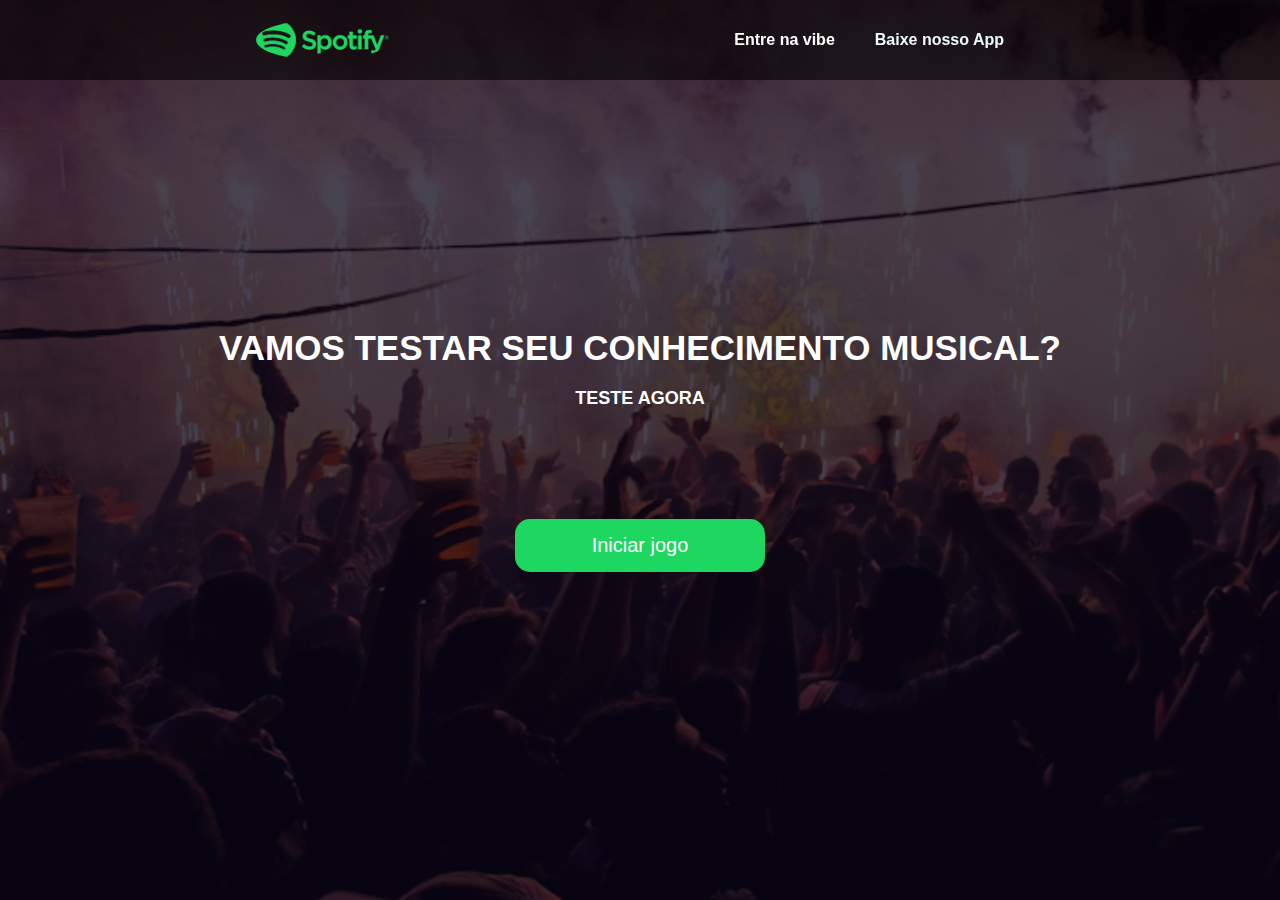
<file: index2.html>
<!DOCTYPE html>
<html lang="pt-br">
<head>
  <title>Qual é a música?</title>
  <link href="https://fonts.googleapis.com/css2?family=Pacifico&display=swap" rel="stylesheet">
  <link rel="stylesheet" href="style2.css">
  <link rel="stylesheet" href="https://cdnjs.cloudflare.com/ajax/libs/font-awesome/6.1.0/css/all.min.css">
</head>
  <body>
    <navbar id="navbar">
			<div class="navbar-container">
				<img src="logo.png" alt="" class="logo" />
				<ul class="navbar-items">
					<li class="navbar-item"></li>
					<li class="navbar-item"></li>
					<li class="texto">Entre na vibe</li>
					<a class="llk" href="https://www.spotify.com/br-pt/download/windows/"><li class="llk">Baixe nosso App</li></a>
				</ul>
			</div>
		</navbar>
      
    <div class="title-container">
      <h1>VAMOS TESTAR SEU CONHECIMENTO MUSICAL?</h1>
      <h2>TESTE AGORA</h2>
    </div>
    
    <input type="text" id="player-name" name="player-name" placeholder="Seu Nome">
   
    <button id="start-game" onclick="startGame()">Iniciar jogo</button>
    <div id="game-container"></div>
    <div id="album-container"></div>
    <div id="error-message" class="hidden">
      <p>Você errou! Tente novamente.</p>
      <button id="try-again">Tentar Novamente</button>
    </div>
    
    <div id="music-controls-container" class="hidden">
   

   <button id="play-music" class="hidden">
  <i id="play-icon" class="fas fa-pause"></i>
</button>
<div class="score-container">
  <p id="score">Pontuação: 0</p>
</div>
    <label id="lbl-resposta" for="resposta" class="hidden">Qual é a música?</label>
    <input type="text" id="resposta" class="hidden"></input>
    <button id="btn-resposta" class="hidden">Enviar</button>
    </div>
</body>
<script src="https://sdk.scdn.co/spotify-player.js"></script>
<script src="script.js"></script>
</html>
</file>
<file: style2.css>
/* Reset de estilos */
html, body, * {
  margin: 0;
  padding: 0;
  box-sizing: border-box;
}

/* Estilos gerais */
body {
  font-family: Arial, sans-serif;
  background-image: url(ll.png) ; /* Cor de fundo verde do Spotify */
  background-size: cover;
  display: flex;
  flex-direction: column;
  align-items: center;
  justify-content: center;
  height: 100vh;
  margin: 0;
  
}

/* Estilos para a mensagem de erro */
#error-message {
 
  position: absolute;
  top: 50%; /* Ajuste a posição vertical conforme necessário */
  left: 50%; /* Ajuste a posição horizontal conforme necessário */
  transform: translate(-50%, -50%);
  background-color: rgba(255, 0, 0, 0.809); /* Cor de fundo vermelha com transparência */
  color: #fff; /* Cor do texto */
  padding: 20px;
  border-radius: 5px;
  z-index: 1000;
  text-align: center;
}

#try-again {
  padding: 10px;
  background-color: #1ed760; /* Cor de fundo verde do Spotify */
  color: #fff; /* Cor do texto */
  border: none;
  cursor: pointer;
  outline: none;
  border-radius: 5px;
  margin-top: 10px;
}

#try-again:hover {
  background-color: #25B960; /* Cor de fundo verde ligeiramente mais escura no hover */
}


.score-container {
  position: absolute;
  top: 80px; /* Distância do topo da tela */
  right: 150px; /* Distância da direita da tela */
  background-color: #000000(0, 0, 0, 0.5); /* Cor de fundo com transparência */
  color: #fff; /* Cor do texto */
  padding: 25px;
  border-radius: 15px;
  z-index: 1000; /* Certifique-se de que esteja acima de outros elementos */
  border: 3.5px solid #1ed760;
  font-size: 17px;
}

/* Estilos para o texto da pontuação */
#score {
  margin: 0;
}

#music-controls-container {
  text-align: center;
  margin-top: 20px;
  background: rgba(0, 0, 0, 0.5);
  border-radius: 10px, #fff;
  padding: 20px;
  width: 400px;
  border: 2px solid #1ed760;
  border-radius: 15px;
  
}

/* Estilos para os elementos dentro do contêiner de controles de música */
#music-controls-container button,
#music-controls-container label,
#music-controls-container input[type="text"],
#music-controls-container img {
  margin: 10px; /* Adapte a margem conforme desejado */
}

/* Estilos para o botão "Play/Pause" */
#play-music {
  padding: 20px; /* Aumente o padding conforme necessário */
  font-size: 24px; /* Aumente o tamanho da fonte conforme necessário */
  color: #fff; /* Cor do ícone e do texto */
  background: transparent; /* Fundo transparente */
  border: none;
  cursor: pointer;
  outline: none;
  transition: transform 0.3s;
  position: relative; /* Tornar a posição relativa */
  left: 38%; /* Mova-o para a metade do contêiner horizontalmente */
 
}

#play-music:hover {
  transform: scale(1.3); /* Efeito de escala no hover */
}

#resposta {
  display: inline-block;
}

/* Estilos para o botão "Enviar" */
#btn-resposta {
  margin-top: 10px;
  width: 150px;
  height: auto;
  padding: 10px;
  font-size: 20px;
  color: #fff;
  background-color: #1ed760; /* Cor de fundo verde do Spotify */
  border: none;
  cursor: pointer;
  outline: none;
  border-radius: 15px; /* Bordas redondas */
  box-shadow: 0 4px 6px #1ed760;; /* Sombra verde */
  transition: transform 0.3s, background-color 0.3s, box-shadow 0.3s;
  margin-bottom: 10px;
}

#btn-resposta:hover {
  transform: scale(1.3);
  background-color: #1ed760; /* Cor de fundo verde ligeiramente mais escura no hover */
  box-shadow: 0 6px 8px #39ec78; /* Sombra mais intensa no hover */
}


/* Estilos para a etiqueta "Qual é a música?" */
#lbl-resposta {
  font-family: Arial, Helvetica, sans-serif;
  font-size: 25px; /* Aumente o tamanho da fonte conforme necessário */
  color: #ffffff; /* Cor do texto */
  padding: 50px;
  margin-bottom: 10px;
}

/* Estilos para a imagem personalizada */
#custom-image {
  width: 250px; /* Ajuste a largura conforme desejado */
  height: auto;
  border-radius: 50%;
  outline: none;
}

/* Estilos para o cabeçalho */
h1 {
  text-align: center;
  margin-bottom: 20px;
  color: #fff; /* Cor do texto */
  margin-top: -170;
}

/* Estilos para os elementos do jogo */
#game-container {
  text-align: center;
  margin-bottom: 20px;
}

/* Estilos para o botão "Iniciar Jogo" */
#start-game {
  width: 250px;
  padding: 15px;
  background-color: #1ed760; /* Cor de fundo verde do Spotify */
  color: #fff; /* Cor do texto */
  border: none;
  cursor: pointer;
  outline: none;
  transition: background-color 0.3s;
  margin-top: 40px;
  border-radius: 15px;
  transition: transform 0.3s, background-color 0.3s, box-shadow 0.3s;
  cursor: pointer;
  font-size: 20px;
}

#start-game:hover {
  background-color: #1ed760; /* Cor de fundo verde ligeiramente mais escura no hover */
}

/* Estilos para os botões de controle de música e resposta */
button {
  padding: 10px; /* Remova a largura fixa para que o botão se ajuste ao ícone */
  background-color: #1ed760; /* Cor de fundo verde do Spotify */
  color: #fff; /* Cor do texto */
  border: none;
  cursor: pointer;
  outline: none;
  transition: background-color 0.3s;
}

button:hover {
  background-color: #1ed760; /* Cor de fundo verde ligeiramente mais escura no hover */
}

/* Estilos para a caixa de resposta */
input[type="text"] {
  width: 93%;
  padding: 10px;
  border: 1px solid #ccc;
  border-radius: 10px;
  margin: 0 auto;
  display: none; /* Inicialmente oculta */
  text-align: center;
  margin-bottom: 10px;
  background-color: #fff; /* Cor de fundo branca para a caixa de resposta */
  color: #000; /* Cor do texto na caixa de resposta */
  font-size: 25px;
}

/* Classe para ocultar elementos */
.hidden {
  display: none;
}

/* Estilos para o título principal */
/* Estilos para o título principal */
h1 {
  text-align: center;
  font-family: Arial, Helvetica, sans-serif;
  font-size: 35px;
  color: #fff; /* Cor do texto */
  margin-top: 10px;
  
}

/* Estilos para o subtítulo */
h2 {
  text-align: center;
  font-family: Arial, Helvetica, sans-serif;
  font-size: 18px;
  color: #ffffff; /* Cor do texto */
  margin-bottom: 60px;
  margin-top: 10px;
 
}


/* Resto do seu CSS */

/* Estilos para o cabeçalho */
#header {
  display: flex;
  align-items: center;
  justify-content: center;
  margin-top: -500px;
  margin-bottom: 20px;
  
}

#player-name {
  padding: 10px;
  font-size: 18px;
  margin-right: 10px;
}

#player-name::placeholder {
  color: #888; /* Cor do placeholder */
}

#player-name:focus {
  outline: none;
}

#player-name,
img {
  border-radius: 50%; /* Deixa a imagem e o campo de nome com bordas arredondadas */
}

.title-container {
  box-sizing: border-box;
  padding: 10px;
  
}

.logo {
	height: 40px;
	width: auto;
}

/* Navbar */
#navbar {
	display: flex;
	background-color: rgba(0, 0, 0, 0.6);
	color: white;
	justify-content: center;
	position: fixed;
	top: 0;
	width: 100%;
	
}

#navbar .navbar-container {
	width: 60%;
	display: flex;
	align-items: center;
	justify-content: space-between;
	padding: 20px 0;
}

#navbar .navbar-container ul {
	display: flex;
	list-style: none;
	font-weight: bold;
}

#navbar .navbar-container ul li {
	padding: 0 20px;
	transition: all 300ms ease;
}

#navbar .navbar-container ul li:hover {
	color:  #1db954;
	cursor: pointer;
}

#navbar .navbar-container ul li:nth-child(3) {
	border-right: 0px solid white;
}
.llk{
	text-decoration: none;
	color: aliceblue;
}
</file>
